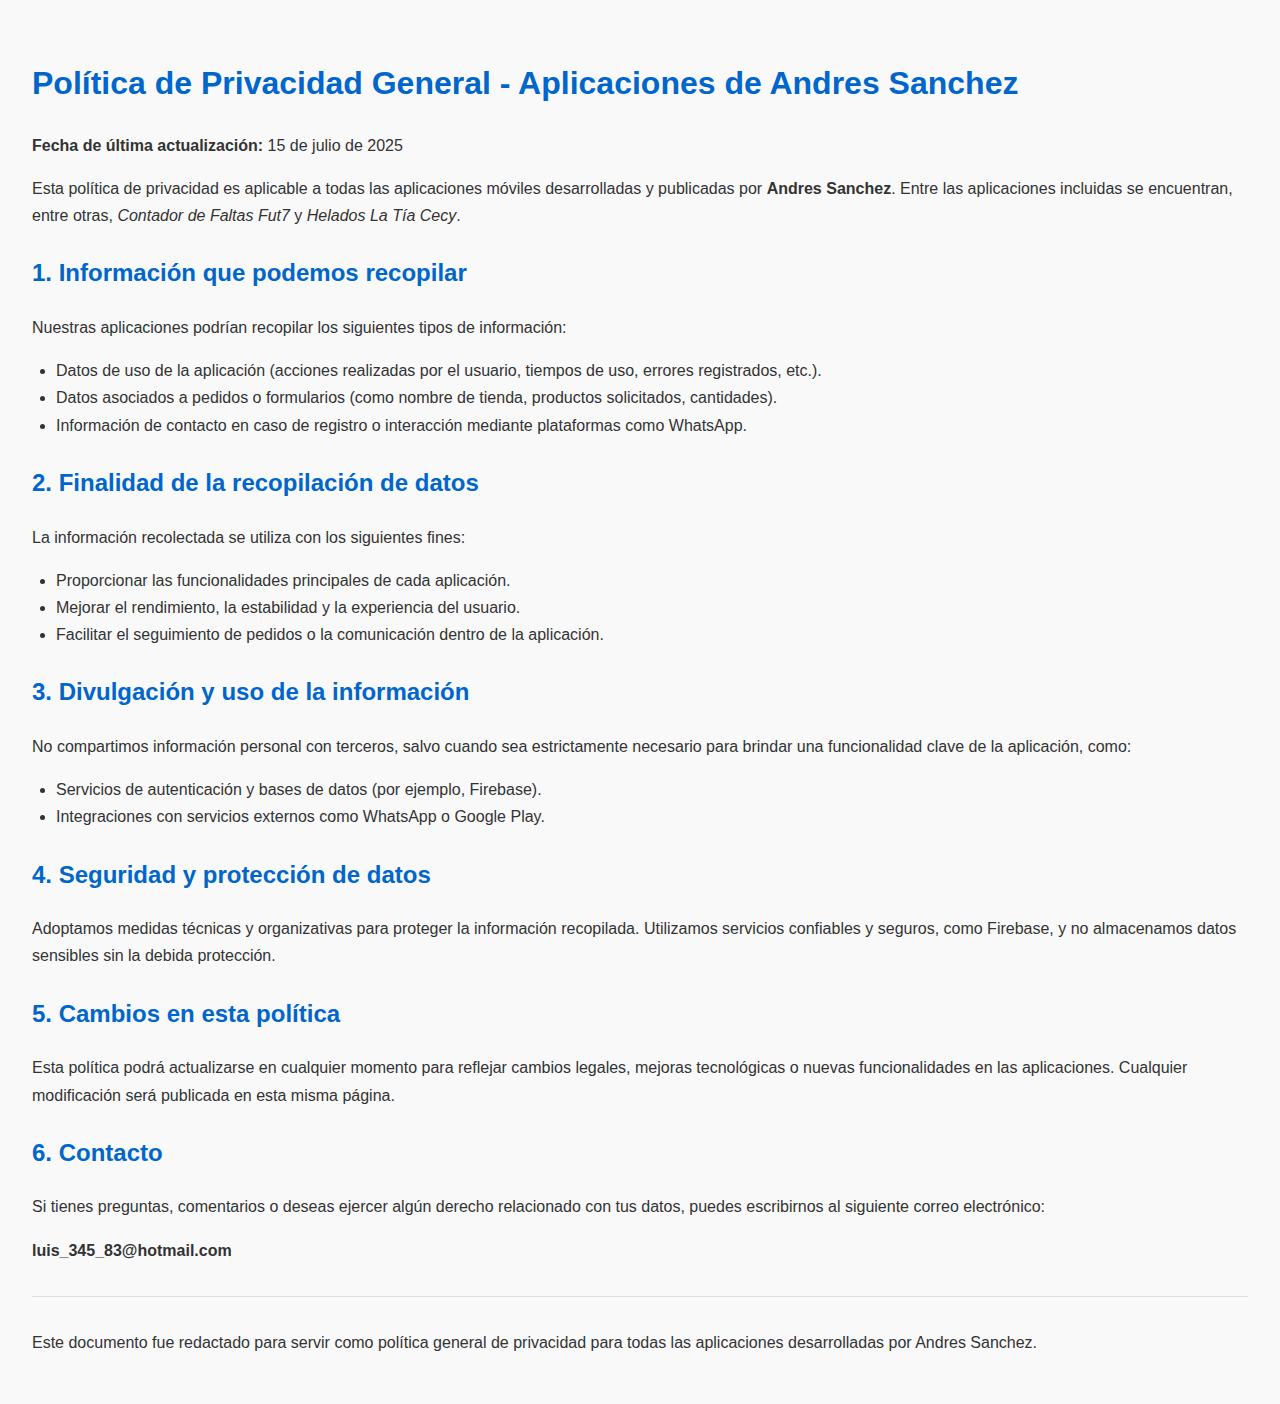
<file: index.html>
<!DOCTYPE html>
<html>
<head>
  <meta charset='utf-8'>
  <meta name='viewport' content='width=device-width, initial-scale=1.0'>
  <title>Política de Privacidad General de las Aplicaciones de Andres Sanchez</title>
  <link rel="stylesheet" href="style.css">
</head>
<body>
  <h1>Política de Privacidad General - Aplicaciones de Andres Sanchez</h1>
  <p><strong>Fecha de última actualización:</strong> 15 de julio de 2025</p>

  <p>Esta política de privacidad es aplicable a todas las aplicaciones móviles desarrolladas y publicadas por <strong>Andres Sanchez</strong>. Entre las aplicaciones incluidas se encuentran, entre otras, <em>Contador de Faltas Fut7</em> y <em>Helados La Tía Cecy</em>.</p>

  <h2>1. Información que podemos recopilar</h2>
  <p>Nuestras aplicaciones podrían recopilar los siguientes tipos de información:</p>
  <ul>
    <li>Datos de uso de la aplicación (acciones realizadas por el usuario, tiempos de uso, errores registrados, etc.).</li>
    <li>Datos asociados a pedidos o formularios (como nombre de tienda, productos solicitados, cantidades).</li>
    <li>Información de contacto en caso de registro o interacción mediante plataformas como WhatsApp.</li>
  </ul>

  <h2>2. Finalidad de la recopilación de datos</h2>
  <p>La información recolectada se utiliza con los siguientes fines:</p>
  <ul>
    <li>Proporcionar las funcionalidades principales de cada aplicación.</li>
    <li>Mejorar el rendimiento, la estabilidad y la experiencia del usuario.</li>
    <li>Facilitar el seguimiento de pedidos o la comunicación dentro de la aplicación.</li>
  </ul>

  <h2>3. Divulgación y uso de la información</h2>
  <p>No compartimos información personal con terceros, salvo cuando sea estrictamente necesario para brindar una funcionalidad clave de la aplicación, como:</p>
  <ul>
    <li>Servicios de autenticación y bases de datos (por ejemplo, Firebase).</li>
    <li>Integraciones con servicios externos como WhatsApp o Google Play.</li>
  </ul>

  <h2>4. Seguridad y protección de datos</h2>
  <p>Adoptamos medidas técnicas y organizativas para proteger la información recopilada. Utilizamos servicios confiables y seguros, como Firebase, y no almacenamos datos sensibles sin la debida protección.</p>

  <h2>5. Cambios en esta política</h2>
  <p>Esta política podrá actualizarse en cualquier momento para reflejar cambios legales, mejoras tecnológicas o nuevas funcionalidades en las aplicaciones. Cualquier modificación será publicada en esta misma página.</p>

  <h2>6. Contacto</h2>
  <p>Si tienes preguntas, comentarios o deseas ejercer algún derecho relacionado con tus datos, puedes escribirnos al siguiente correo electrónico:</p>
  <p><strong>luis_345_83@hotmail.com</strong></p>

  <hr>
  <p>Este documento fue redactado para servir como política general de privacidad para todas las aplicaciones desarrolladas por Andres Sanchez.</p>
</body>
</html>
</file>
<file: style.css>
:root {
  --primary-color: #0066cc;
  --text-color: #333;
  --background-color: #f9f9f9;
  --card-background: #ffffff;
  --border-radius: 8px;
}

* {
  box-sizing: border-box;
}

body {
  font-family: 'Segoe UI', Tahoma, Geneva, Verdana, sans-serif;
  margin: 0;
  padding: 2rem;
  background-color: var(--background-color);
  color: var(--text-color);
  line-height: 1.7;
}

.container {
  max-width: 800px;
  margin: auto;
  background: var(--card-background);
  padding: 2rem;
  border-radius: var(--border-radius);
  box-shadow: 0 4px 10px rgba(0,0,0,0.1);
}

h1, h2 {
  color: var(--primary-color);
  margin-top: 1.5rem;
}

ul {
  padding-left: 1.5rem;
}

a {
  color: var(--primary-color);
  text-decoration: none;
}

a:hover {
  text-decoration: underline;
}

hr {
  margin: 2rem 0;
  border: none;
  border-top: 1px solid #ddd;
}
</file>
